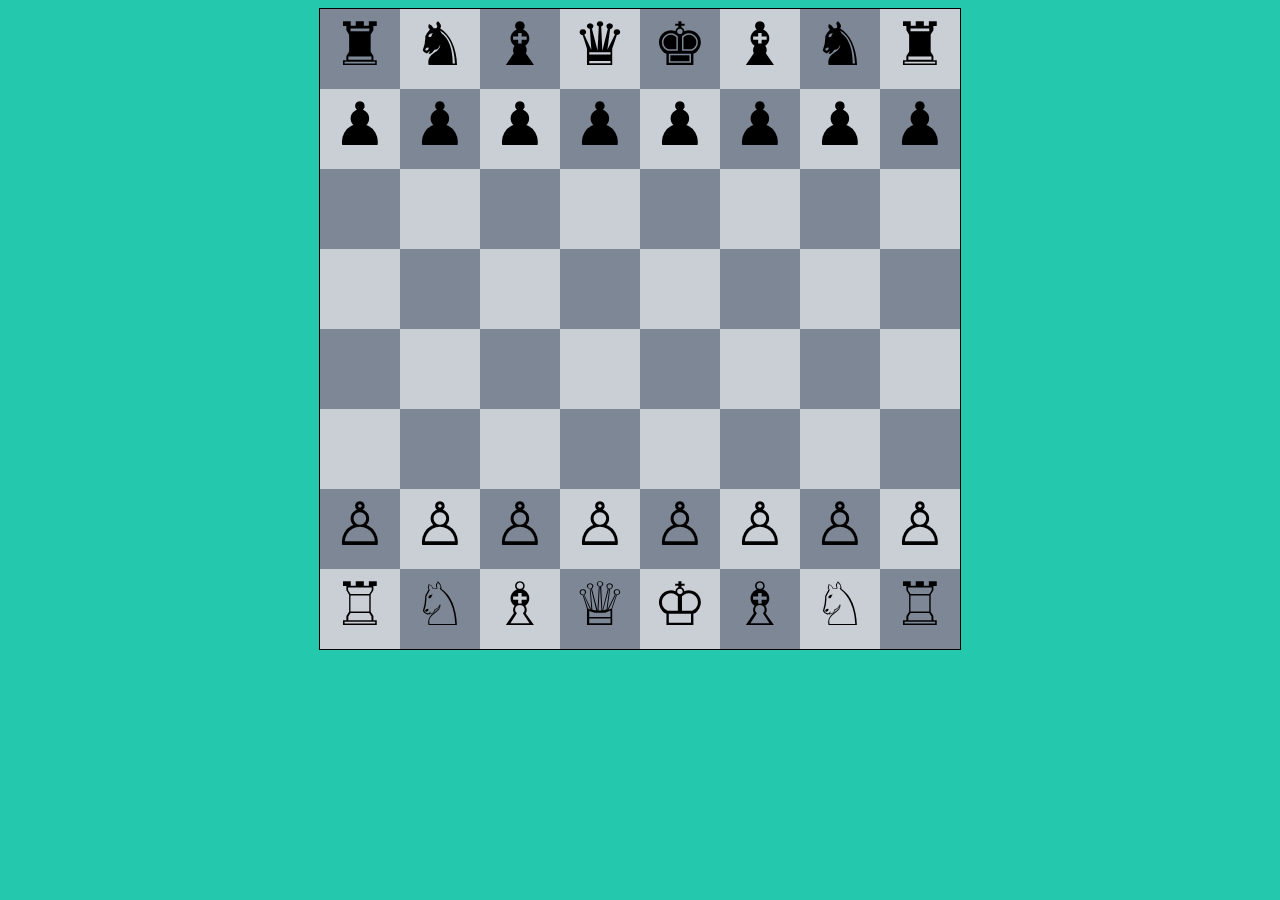
<file: index.html>
<!DOCTYPE html>
<html lang="en">
  <head>
    <meta charset="UTF-8" />
    <meta http-equiv="X-UA-Compatible" content="IE=edge" />
    <meta name="viewport" content="width=device-width, initial-scale=1.0" />
    <link rel="stylesheet" href="css/styles.css" />
    <title>Chess Game</title>
  </head>
  <body>
    <div class="board">
      <div class="a">
        <div class="dark box">
          <a target="_blank" rel="noopener noreferrer">&#9820;</a>
        </div>
        <div class="light box">&#9822;</div>
        <div class="dark box">&#9821;</div>
        <div class="light box">&#9819;</div>
        <div class="dark box">&#9818;</div>
        <div class="light box">&#9821;</div>
        <div class="dark box">&#9822;</div>
        <div class="light box">&#9820;</div>
      </div>
      <div class="b">
        <div class="light box">♟</div>
        <div class="dark box">♟</div>
        <div class="light box">♟</div>
        <div class="dark box">♟</div>
        <div class="light box">♟</div>
        <div class="dark box">♟</div>
        <div class="light box">♟</div>
        <div class="dark box">♟</div>
      </div>
      <div class="c">
        <div class="dark box"></div>
        <div class="light box"></div>
        <div class="dark box"></div>
        <div class="light box"></div>
        <div class="dark box"></div>
        <div class="light box"></div>
        <div class="dark box"></div>
        <div class="light box"></div>
      </div>
      <div class="d">
        <div class="light box"></div>
        <div class="dark box"></div>
        <div class="light box"></div>
        <div class="dark box"></div>
        <div class="light box"></div>
        <div class="dark box"></div>
        <div class="light box"></div>
        <div class="dark box"></div>
      </div>
      <div class="e">
        <div class="dark box"></div>
        <div class="light box"></div>
        <div class="dark box"></div>
        <div class="light box"></div>
        <div class="dark box"></div>
        <div class="light box"></div>
        <div class="dark box"></div>
        <div class="light box"></div>
      </div>
      <div class="f">
        <div class="light box"></div>
        <div class="dark box"></div>
        <div class="light box"></div>
        <div class="dark box"></div>
        <div class="light box"></div>
        <div class="dark box"></div>
        <div class="light box"></div>
        <div class="dark box"></div>
      </div>
      <div class="g">
        <div class="dark box">&#9817;</div>
        <div class="light box">&#9817;</div>
        <div class="dark box">&#9817;</div>
        <div class="light box">&#9817;</div>
        <div class="dark box">&#9817;</div>
        <div class="light box">&#9817;</div>
        <div class="dark box">&#9817;</div>
        <div class="light box">&#9817;</div>
      </div>
      <div class="h">
        <div class="light box">&#9814;</div>
        <div class="dark box">&#9816;</div>
        <div class="light box">&#9815;</div>
        <div class="dark box">&#9813;</div>
        <div class="light box">&#9812;</div>
        <div class="dark box">&#9815;</div>
        <div class="light box">&#9816;</div>
        <div class="dark box">&#9814;</div>
      </div>
    </div>
  </body>
</html>
</file>
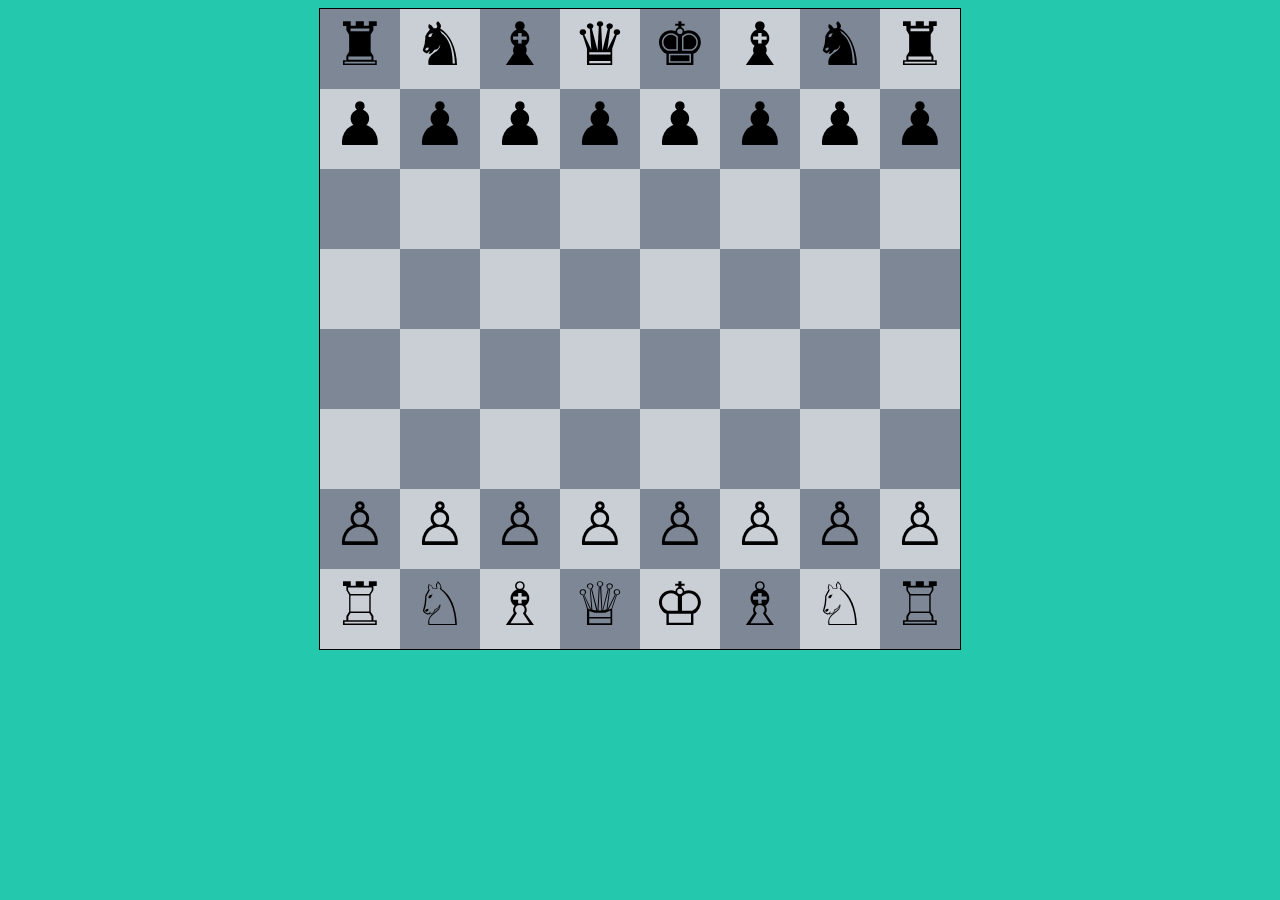
<file: Chess Game/index.html>
<!DOCTYPE html>
<html lang="en">
  <head>
    <meta charset="UTF-8" />
    <meta http-equiv="X-UA-Compatible" content="IE=edge" />
    <meta name="viewport" content="width=device-width, initial-scale=1.0" />
    <link rel="stylesheet" href="css/styles.css" />
    <title>Chess Game</title>
  </head>
  <body>
    <div class="board">
      <div class="a">
        <div class="dark box">
          <a target="_blank">&#9820;</a>
        </div>
        <div class="light box">&#9822;</div>
        <div class="dark box">&#9821;</div>
        <div class="light box">&#9819;</div>
        <div class="dark box">&#9818;</div>
        <div class="light box">&#9821;</div>
        <div class="dark box">&#9822;</div>
        <div class="light box">&#9820;</div>
      </div>
      <div class="b">
        <div class="light box">♟</div>
        <div class="dark box">♟</div>
        <div class="light box">♟</div>
        <div class="dark box">♟</div>
        <div class="light box">♟</div>
        <div class="dark box">♟</div>
        <div class="light box">♟</div>
        <div class="dark box">♟</div>
      </div>
      <div class="c">
        <div class="dark box"></div>
        <div class="light box"></div>
        <div class="dark box"></div>
        <div class="light box"></div>
        <div class="dark box"></div>
        <div class="light box"></div>
        <div class="dark box"></div>
        <div class="light box"></div>
      </div>
      <div class="d">
        <div class="light box"></div>
        <div class="dark box"></div>
        <div class="light box"></div>
        <div class="dark box"></div>
        <div class="light box"></div>
        <div class="dark box"></div>
        <div class="light box"></div>
        <div class="dark box"></div>
      </div>
      <div class="e">
        <div class="dark box"></div>
        <div class="light box"></div>
        <div class="dark box"></div>
        <div class="light box"></div>
        <div class="dark box"></div>
        <div class="light box"></div>
        <div class="dark box"></div>
        <div class="light box"></div>
      </div>
      <div class="f">
        <div class="light box"></div>
        <div class="dark box"></div>
        <div class="light box"></div>
        <div class="dark box"></div>
        <div class="light box"></div>
        <div class="dark box"></div>
        <div class="light box"></div>
        <div class="dark box"></div>
      </div>
      <div class="g">
        <div class="dark box">&#9817;</div>
        <div class="light box">&#9817;</div>
        <div class="dark box">&#9817;</div>
        <div class="light box">&#9817;</div>
        <div class="dark box">&#9817;</div>
        <div class="light box">&#9817;</div>
        <div class="dark box">&#9817;</div>
        <div class="light box">&#9817;</div>
      </div>
      <div class="h">
        <div class="light box">&#9814;</div>
        <div class="dark box">&#9816;</div>
        <div class="light box">&#9815;</div>
        <div class="dark box">&#9813;</div>
        <div class="light box">&#9812;</div>
        <div class="dark box">&#9815;</div>
        <div class="light box">&#9816;</div>
        <div class="dark box">&#9814;</div>
      </div>
    </div>
  </body>
</html>
</file>
<file: css/styles.css>
body {
  background-color: rgb(36, 201, 173);
}

img {
  height: 50px;
  width: 50px;
  margin: 15px;
}

.board {
  height: 640px;
  width: 640px;
  margin: auto;
  display: table;
  border: 1px solid;
}

a {
  color: black;
  text-decoration: none;
}

.box {
  height: 80px;
  width: 80px;
  display: table-cell;
  text-align: center;
  font-size: 60px;
}

.dark {
  background-color: rgb(125, 135, 150);
}

.light {
  background-color: rgb(202, 207, 214);
}
</file>
<file: Chess Game/css/styles.css>
body {
  background-color: rgb(36, 201, 173);
}

img {
  height: 50px;
  width: 50px;
  margin: 15px;
}

.board {
  height: 640px;
  width: 640px;
  margin: auto;
  display: table;
  border: 1px solid;
}

a {
  color: black;
  text-decoration: none;
}

.box {
  height: 80px;
  width: 80px;
  display: table-cell;
  text-align: center;
  font-size: 60px;
}

.dark {
  background-color: rgb(125, 135, 150);
}

.light {
  background-color: rgb(202, 207, 214);
}
</file>
